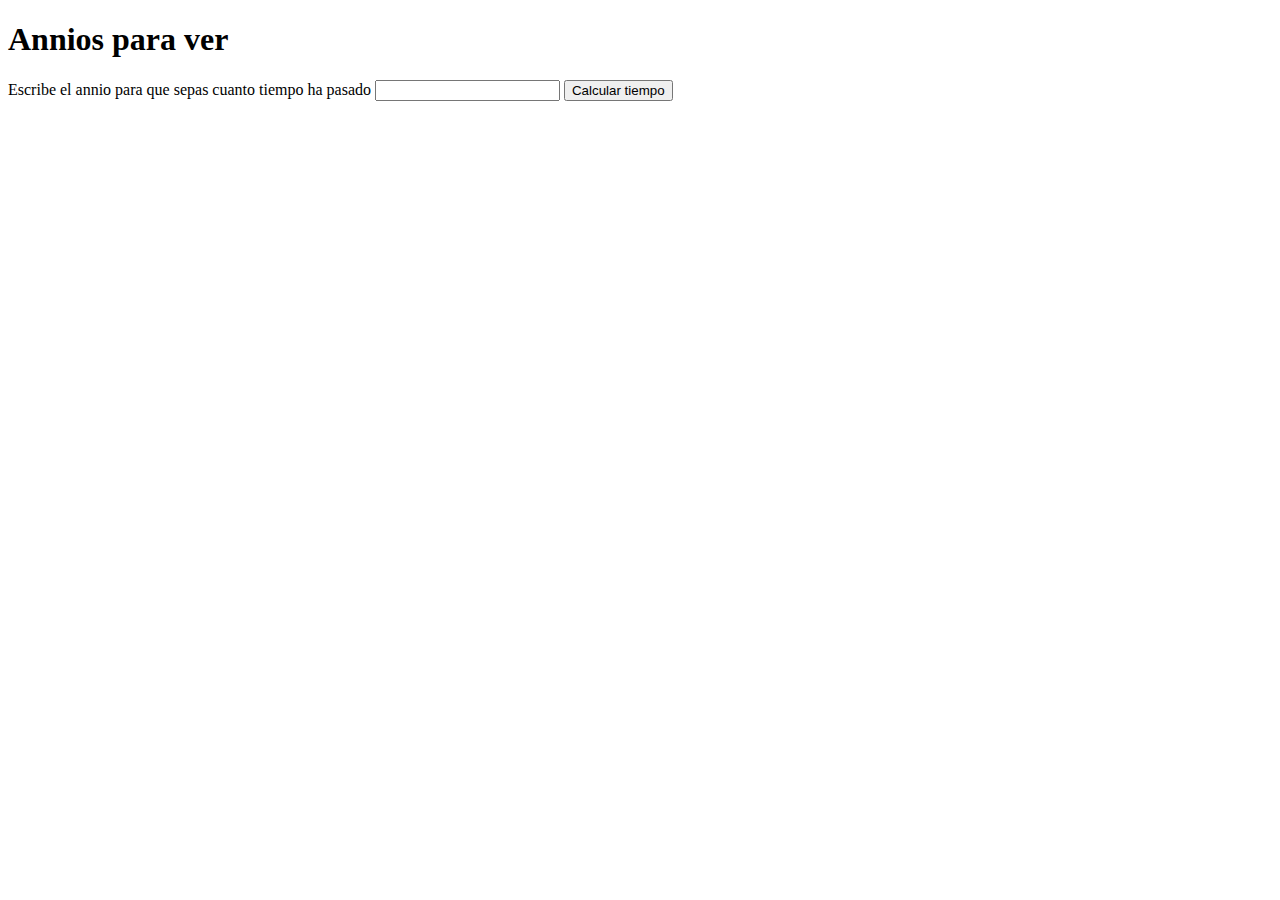
<file: RetosHospital/index.html>
<!DOCTYPE html>
<html lang="en">
<head>
    <meta charset="UTF-8">
    <meta http-equiv="X-UA-Compatible" content="IE=edge">
    <meta name="viewport" content="width=device-width, initial-scale=1.0">
    <title>Retos</title>
</head>
<body>
    <h1>Annios para ver</h1>
    <section>
        <form action="">
            <label for="edadUsuario">Escribe el annio para que sepas cuanto tiempo ha pasado</label>
            <input type="text" id="edadUsuario">
            <button type="button" onclick="tiempoUsuario()">Calcular tiempo</button>
        </form>
        <p id="UsuarioRespuesta"></p>
    </section>

    <script src="app.js"></script>
</body>
</html>
</file>
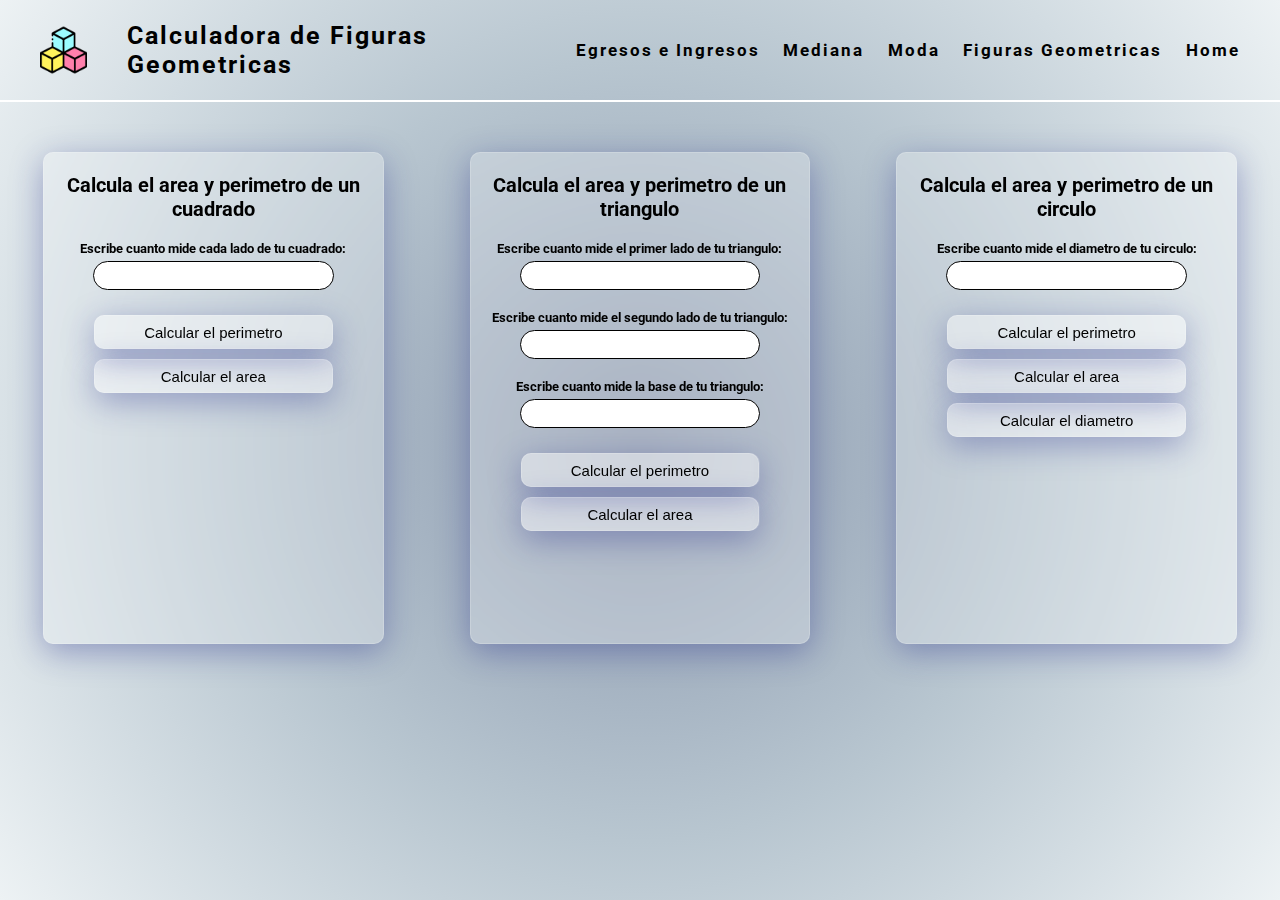
<file: figuras.html>
<!DOCTYPE html>
<html lang="en">
<head>
    <meta charset="UTF-8">
    <meta http-equiv="X-UA-Compatible" content="IE=edge">
    <meta name="viewport" content="width=device-width, initial-scale=1.0">
    <title>Figuras Geometricas</title>
    <link rel="stylesheet" href="style.css">
    <link rel="preconnect" href="https://fonts.googleapis.com">
    <link rel="preconnect" href="https://fonts.gstatic.com" crossorigin>
    <link href="https://fonts.googleapis.com/css2?family=Roboto:wght@300;400;500&display=swap" rel="stylesheet">
</head>
<body>  
    <header class="header-principal">
        <div class="tittle-header">
            <figure>
                <img src="cubitos.png" alt="">
            </figure>
            <h1>Calculadora de Figuras Geometricas</h1>
        </div>
        <nav class="nav-header">
            <ul>
                <li><a href="../Egresos e ingresos/gastos.html">Egresos e Ingresos</a></li>
                <li><a href="../Mediana/mediana.html">Mediana</a></li>
                <li><a href="../moda/moda.html">Moda</a></li>
                <li><a href="./Descuentos/descuentos.html">Figuras Geometricas</a></li>
                <li><a href="../index.html">Home</a></li>
            </ul>
        </nav>

    </header>

    <main class="main-container">
        <section class="section-form form-cuadrado">
            <h2>Calcula el area y perimetro de un cuadrado</h2>
            <form action="">
                <label for="inputCuadrado">Escribe cuanto mide cada lado de tu cuadrado:</label>
                <input id="inputCuadrado" type="number" >
                <button type="button" onclick="calcularPerimetroCuadrado()">Calcular el perimetro</button>
                <button type="button" onclick="calcularAreaCuadrado()">Calcular el area</button>
            </form>
            <p id="resultadoUsuarioPerimetroCuadrado"></p>
            <p id="resultadoUsuarioAreaCuadrado"></p>
        </section>
    
        <section class="section-form form-triangulo">
            <h2>Calcula el area y perimetro de un triangulo</h2>
            <form action="">
                <label for="inputTriangulo1">Escribe cuanto mide el primer lado de tu triangulo:</label>
                <input id="inputTriangulo1" type="number" >
    
                <label for="inputTriangulo2">Escribe cuanto mide el segundo lado de tu triangulo:</label>
                <input id="inputTriangulo2" type="number" >
    
                <label for="inputTriangulo3">Escribe cuanto mide la base de tu triangulo:</label>
                <input id="inputTriangulo3" type="number" >
                
                <button type="button" onclick="calcularPerimetroTraingulo()">Calcular el perimetro</button>
                <button type="button" onclick="calcularAreaTriangulo()">Calcular el area</button>
            </form>
            <p id="resultadoPerimetroTriangulo"></p>
            <p id="resultadoAreaTriangulo"></p>

        </section>
    
        <section class="section-form form-circulo">
            <h2>Calcula el area y perimetro de un circulo</h2>
            <form action="">
                <label for="inputCirculo">Escribe cuanto mide el diametro de tu circulo:</label>
                <input id="inputCirculo" type="number" >
                <button type="button" onclick="calcularPerimetroCirculo()">Calcular el perimetro</button>
                <button type="button" onclick="calcularAreaCirculo()">Calcular el area</button>
                <button type="button" onclick="calcularCircunferenciaCirculo()">Calcular el diametro</button>
            </form>
            <p id="resultadoUsuarioCirculoPerimetro"></p>
            <p id="resultadoUsuarioCirculoArea"></p>
            <p id="resultadoUsuarioCirculoDiametro"></p>

        </section>
    </main>
 
    
    <script src="figuras.js"></script>
</body>
</html>
</file>
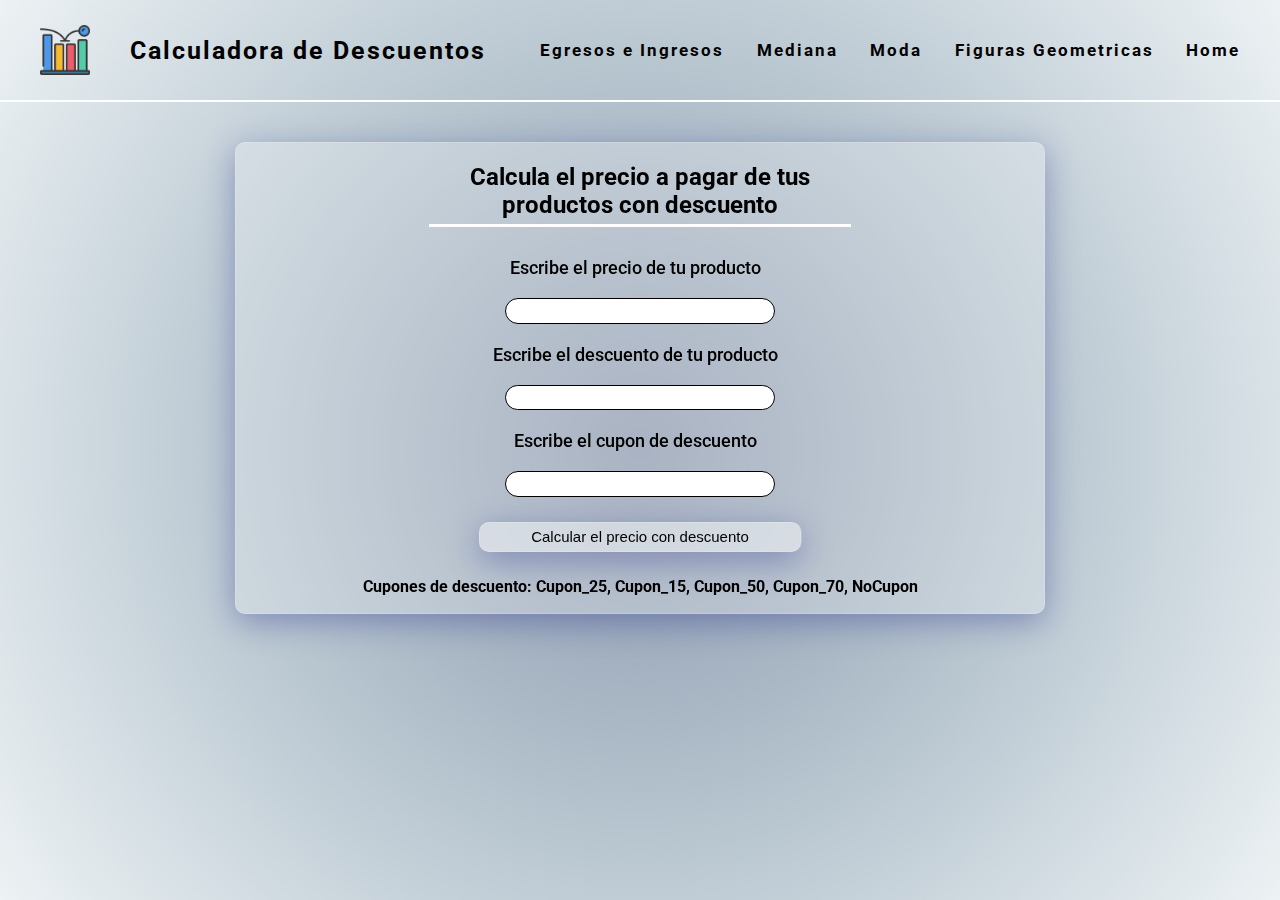
<file: Descuentos/descuentos.html>
<!DOCTYPE html>
<html lang="en">
<head>
    <meta charset="UTF-8">
    <meta http-equiv="X-UA-Compatible" content="IE=edge">
    <meta name="viewport" content="width=device-width, initial-scale=1.0">
    <title>Descuentos</title>
    <!-- CSS -->
    <link rel="stylesheet" href="style.css">
    <!-- Google Fonts  -->
    <link rel="preconnect" href="https://fonts.googleapis.com">
    <link rel="preconnect" href="https://fonts.gstatic.com" crossorigin>
    <link href="https://fonts.googleapis.com/css2?family=Roboto:wght@300;400;500&display=swap" rel="stylesheet">
    <link rel="icon" href="img/FondoIcon.png">
    <link rel="icon" href="img/porcentaje (2).png">
</head>
<body>
    <header class="header-principal">
        <div class="tittle-header">
            <figure>
                <img src="img/Icon.png" alt="">
            </figure>
            <h1>Calculadora de Descuentos</h1>
        </div>
        <nav class="nav-header">
            <ul>
                <li><a href="../Egresos e ingresos/gastos.html">Egresos e Ingresos</a></li>
                <li><a href="../Mediana/mediana.html">Mediana</a></li>
                <li><a href="../moda/moda.html">Moda</a></li>
                <li><a href="../figuras.html">Figuras Geometricas</a></li>
                <li><a href="../index.html">Home</a></li>
            </ul>
        </nav>

    </header>



    <section class="section-principal">
        <h2>Calcula el precio a pagar de tus productos con descuento</h2>
        <form action="">
            <label for="inputPrice">Escribe el precio de tu producto</label>
            <input type="number" id="inputPrice">

            <label for="inputDescuento">Escribe el descuento de tu producto</label>
            <input type="number" id="inputDescuento">

            <label for="CuponDescuento">Escribe el cupon de descuento</label>
            <input type="text" id="CuponDescuento">

            <button type="button" onclick="ClickButtonPrice()">Calcular el precio con descuento</button>
            
        </form>
        <p id="cupones">Cupones de descuento: Cupon_25, Cupon_15, Cupon_50, Cupon_70, NoCupon</p>
    </section>
    <div class="div-resultado">
        <p id="ResultPrice"></p>
    </div>
    





    <script src="descuentos.js"></script>
</body>
</html>
</file>
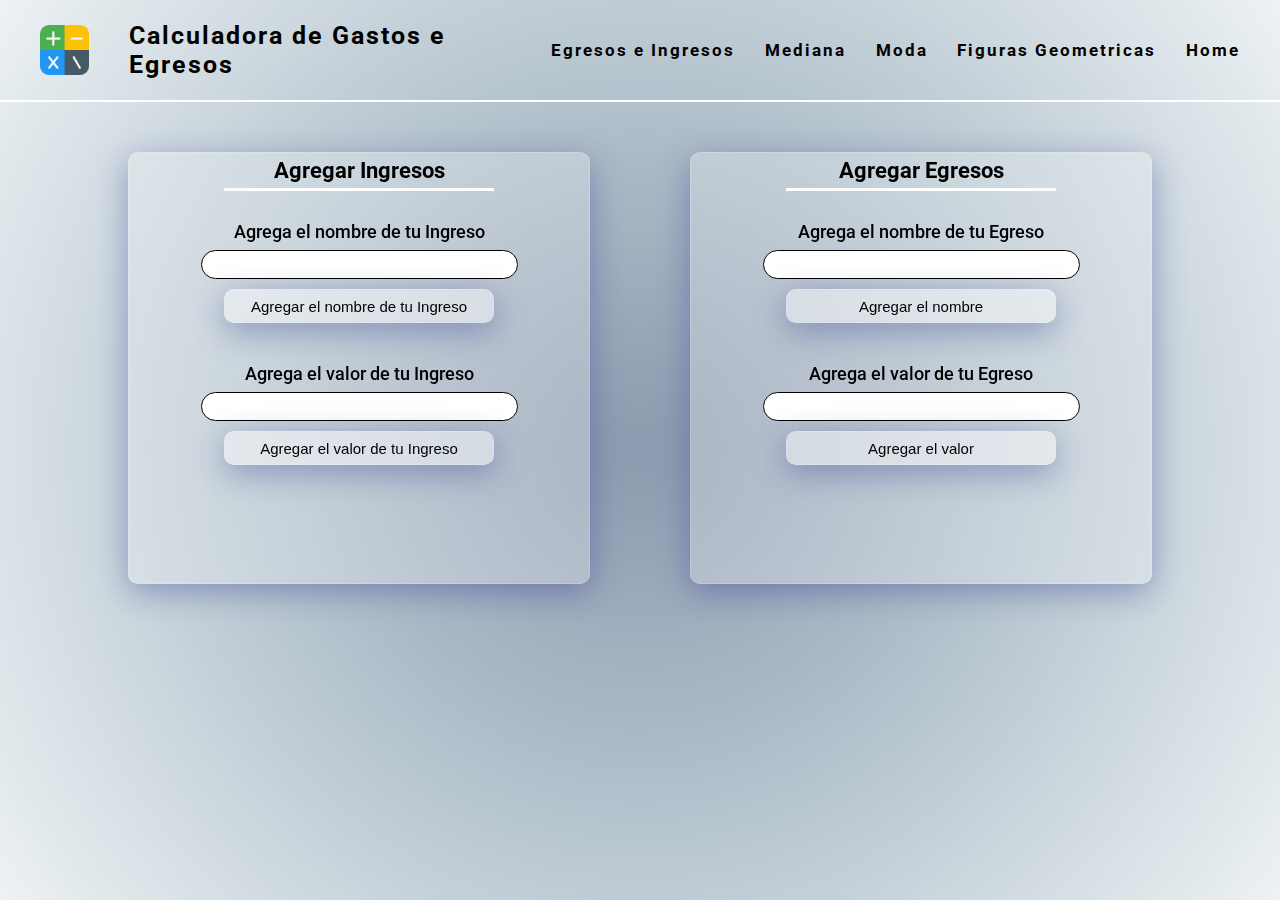
<file: Egresos e ingresos/gastos.html>
<!DOCTYPE html>
<html lang="en">
<head>
    <meta charset="UTF-8">
    <meta http-equiv="X-UA-Compatible" content="IE=edge">
    <meta name="viewport" content="width=device-width, initial-scale=1.0">
    <title>Calculadora de Gastos y Egresos</title>
    <!-- CSS -->
    <link rel="stylesheet" href="style.css">
    <!-- Google Fonts  -->
    <link rel="preconnect" href="https://fonts.googleapis.com">
    <link rel="preconnect" href="https://fonts.gstatic.com" crossorigin>
    <link href="https://fonts.googleapis.com/css2?family=Roboto:wght@300;400;500&display=swap" rel="stylesheet">
    <link rel="icon" href="img/FondoIcon.png">
</head>
<body>

    <header class="header-principal">
        <div class="tittle-header">
            <figure>
                <img src="img/calculator.png" alt="">
            </figure>
            <h1>Calculadora de Gastos e Egresos</h1>
        </div>
        <nav class="nav-header">
            <ul>
                <li><a href="../Descuentos/descuentos.html">Egresos e Ingresos</a></li>
                <li><a href="../Mediana/mediana.html">Mediana</a></li>
                <li><a href="../moda/moda.html">Moda</a></li>
                <li><a href="../figuras.html">Figuras Geometricas</a></li>
                <li><a href="../index.html">Home</a></li>
            </ul>
        </nav>

    </header>


    <section class="section-principal">
        <div class="div-ingresos-section section-container">
            <h2>Agregar Ingresos</h2>
            <form action="">
                <label for="agregarNombreIngreso">Agrega el nombre de tu Ingreso</label>
                <input type="text" id="agregarNombreIngreso">
                
                <button type="button" onclick="agregarNombreIngresoClick()">Agregar el nombre de tu Ingreso</button>
            </form>
    
            <form action="">
                <label for="agregarValorIngreso">Agrega el valor de tu Ingreso</label>
                <input type="text" id="agregarValorIngreso">
    
                <button type="button" onclick="agregarIngresosUsuarioClick()">Agregar el valor de tu Ingreso</button>
            </form>
            
            <div class="section-ingresos">
                <p id="ingresosUsuario"></p>
                <p id="valorIngreso"></p>
            </div>
            <p id="IngresosTotales"></p>
        </div>

        <div class="div-egresos-section section-container" >
            <h2>Agregar Egresos</h2>
            <form action="">
                <label for="agregarEgresoNombre">Agrega el nombre de tu Egreso</label>
                <input type="text" id="agregarEgresoNombre">

                <button type="button" onclick="agregarNombreEgresosUsuarioClick()">Agregar el nombre</button>
            </form>

            <form action="">
                <label for="agregarEgresoValor">Agrega el valor de tu Egreso</label>
                <input type="text" id="agregarEgresoValor">

                <button type="button" onclick="agregarEgresosUsuarioValorClick()"> Agregar el valor</button>
            </form>

            <div class="section-egresos">
                <p id="agregarEgresos"></p>
                <p id="agregarEgresosValor"></p>
            </div>
            <p id="egresosTotales"></p>
        </div>
    </section>

    <section>
        <div class="section-plataRestante">
            <p id="PlataRestante"></p>
        </div>
    </section>

    <script src="gastos.js"></script>
</body>
</html>
</file>
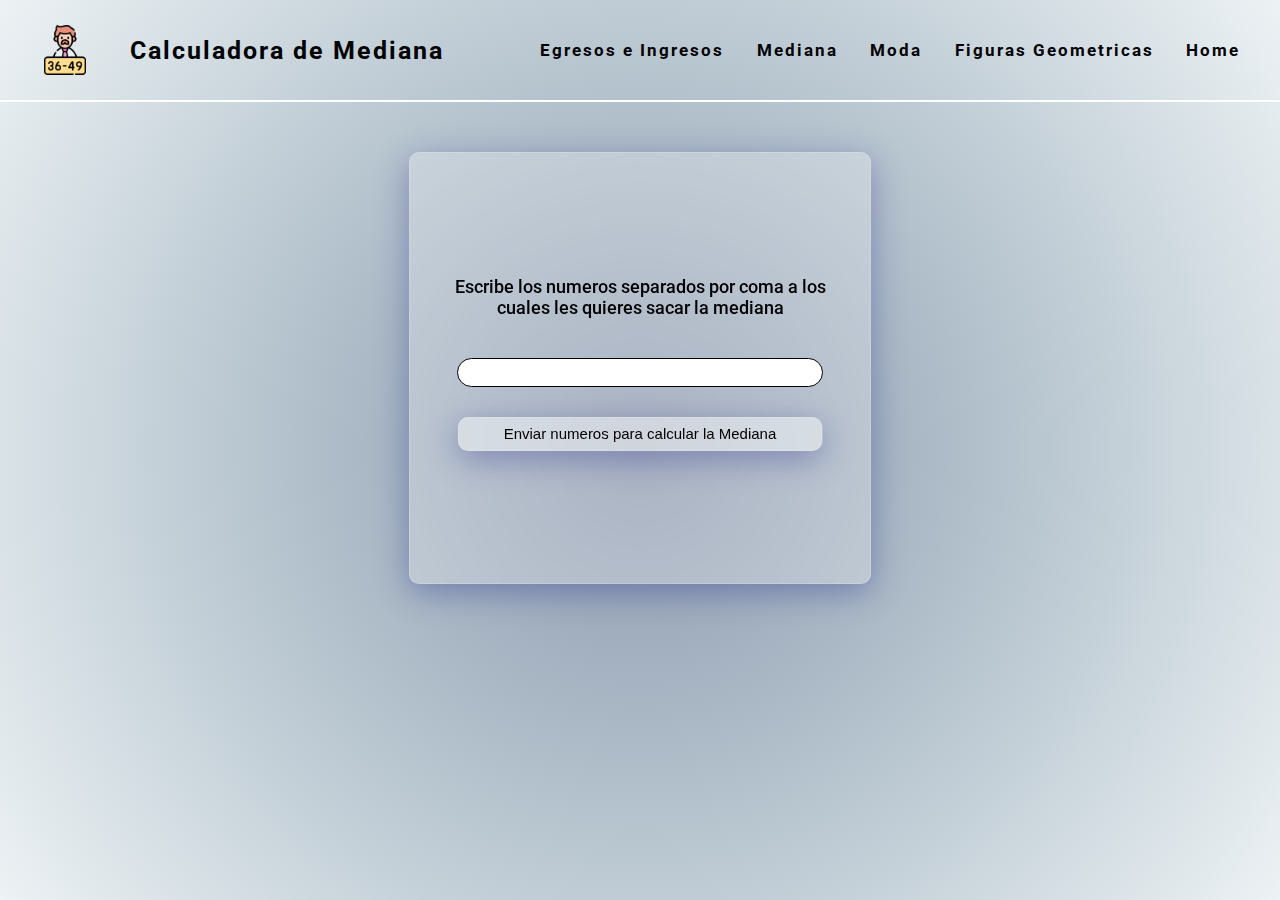
<file: Mediana/mediana.html>
<!DOCTYPE html>
<html lang="en">
<head>
    <meta charset="UTF-8">
    <meta http-equiv="X-UA-Compatible" content="IE=edge">
    <meta name="viewport" content="width=device-width, initial-scale=1.0">
    <title>Mediana</title>
    <!-- CSS -->
    <link rel="stylesheet" href="style.css">
     <!-- Google Fonts  -->
     <link rel="preconnect" href="https://fonts.googleapis.com">
     <link rel="preconnect" href="https://fonts.gstatic.com" crossorigin>
     <link href="https://fonts.googleapis.com/css2?family=Roboto:wght@300;400;500&display=swap" rel="stylesheet">
</head>
<body>
    <header class="header-principal">
        <div class="tittle-header">
            <figure>
                <img src="img/mediana-edad.png" alt="">
            </figure>
            <h1>Calculadora de Mediana</h1>
        </div>
        <nav class="nav-header">
            <ul>
                <li><a href="../Egresos e ingresos/gastos.html">Egresos e Ingresos</a></li>
                <li><a href="../Descuentos/descuentos.html">Mediana</a></li>
                <li><a href="../moda/moda.html">Moda</a></li>
                <li><a href="../figuras.html">Figuras Geometricas</a></li>
                <li><a href="../index.html">Home</a></li>
            </ul>
        </nav>

    </header>

    <section class="section-container">
        <form action="">
            <label for="EnviarNumerosMediana">Escribe los numeros separados por coma a los cuales les quieres sacar la mediana</label>
            <input type="text" id="EnviarNumerosMediana">
            <button type="button" onclick="EnviarDatosMediana()">Enviar numeros para calcular la Mediana</button>
        </form>
    </section>
    <div class="div-resultado-usuario">
        <p id="ResultadoUsuarioMediana"></p>
    </div>
    <script src="mediana.js"></script>
</body>
</html>
</file>
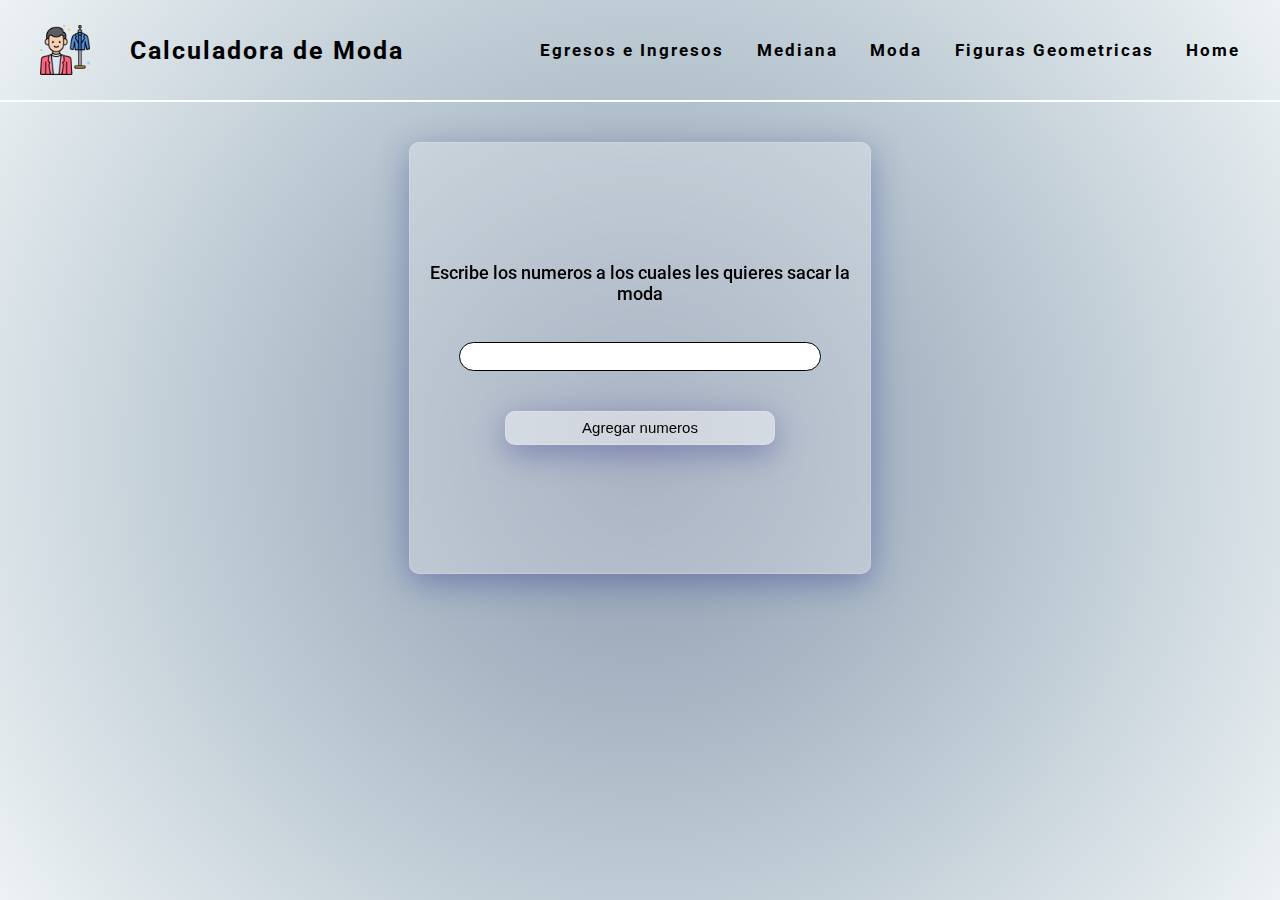
<file: moda/moda.html>
<!DOCTYPE html>
<html lang="en">
<head>
    <meta charset="UTF-8">
    <meta http-equiv="X-UA-Compatible" content="IE=edge">
    <meta name="viewport" content="width=device-width, initial-scale=1.0">
    <title>Moda</title>
     <!-- CSS -->
     <link rel="stylesheet" href="style.css">
     <!-- Google Fonts  -->
     <link rel="preconnect" href="https://fonts.googleapis.com">
     <link rel="preconnect" href="https://fonts.gstatic.com" crossorigin>
     <link href="https://fonts.googleapis.com/css2?family=Roboto:wght@300;400;500&display=swap" rel="stylesheet">
     <link rel="icon" href="img/FondoIcon.png">
</head>
<body>

    <header class="header-principal">
        <div class="tittle-header">
            <figure>
                <img src="img/disenador-de-moda.png" alt="">
            </figure>
            <h1>Calculadora de Moda</h1>
        </div>
        <nav class="nav-header">
            <ul>
                <li><a href="../Egresos e ingresos/gastos.html">Egresos e Ingresos</a></li>
                <li><a href="../Mediana/mediana.html">Mediana</a></li>
                <li><a href="../Descuentos/descuentos.html">Moda</a></li>
                <li><a href="../figuras.html">Figuras Geometricas</a></li>
                <li><a href="../index.html">Home</a></li>
            </ul>
        </nav>

    </header>


    <section class="section-principal">
        <form action="">
            <label for="datosUsuarioModa">Escribe los numeros a los cuales les quieres sacar la moda</label>
            <input type="text" id="datosUsuarioModa">

            <button type="button" onclick="ClickUsuario()">Agregar numeros</button>
        </section>
    </form>
    <div class="section-Usuario">
        <p id="TextoFinalUsuarioModa"></p>
    </div>


    <script src="moda.js"></script>
</body>
</html>
</file>
<file: style.css>
*{
    padding: 0;
    margin: 0;
}
html{
    font-size: 62.5%;
    box-sizing: border-box;
    font-family: 'Roboto', sans-serif;
    background-image: radial-gradient(circle, #8d99ae, #a1afbf, #b8c6d0, #d2dce2, #edf2f4);
    background-repeat: no-repeat;
    height: 100%;
}
.header-principal{
    width: 100%;
    display: flex;
    justify-content: space-between;
    padding-top: 20px;
    align-items: center;
    height: 60px;
    padding-bottom: 20px;
    border-bottom: 2px solid white;
}
.tittle-header figure{
    width: 50px;
    height: 50px;
    margin-right: 40px;
}
.tittle-header figure img{
    width: 100%;
    height: 100%;
}
.tittle-header{
    display: flex;
    align-items: center;
    margin-left: 40px;
}
.tittle-header h1{
    font-size: 2.5rem;
    letter-spacing: 2px;
}
.nav-header{
    width: 700px;
    margin-right: 40px;
}
.nav-header ul{
    display: flex;
    justify-content: space-between;
    list-style: none;
}
.nav-header ul li a{
    text-decoration: none;
    font-size: 1.7rem;
    color: black;
    font-weight: bold;
    letter-spacing: 2px;
}
.nav-header ul li a:hover{
    cursor: pointer;
    color: #ef233c;
}



.main-container{
    width: 100%;
    margin: 10px auto;
    height: 500px;
    display: grid;
    grid-template-columns: 1fr 1fr 1fr;
    justify-content: center;
}
.section-form{
    width: 70%;
    height: 450px;
    margin: 0 auto;
    margin-top: 40px;
    margin-bottom: 20px;
    padding: 20px;
    text-align: center;
    background: rgba( 255, 255, 255, 0.25 );
    box-shadow: 0 8px 32px 0 rgba( 31, 38, 135, 0.37 );
    backdrop-filter: blur( 4px );
    -webkit-backdrop-filter: blur( 4px );
    border-radius: 10px;
    border: 1px solid rgba( 255, 255, 255, 0.18 );
    position: relative;
}
.section-form h2{
    font-size: 2rem;
    text-align: center;
    margin-bottom: 20px;
}
.section-form form{
    display: flex;
    flex-direction: column;
}
.section-form form label{
    font-size: 1.3rem;
    font-weight: bold;
    margin-bottom: 5px;
}
.section-form form input{
    width: 80%;
    margin: 0 auto;
    border: none;
    height: 27px;
    border-radius: 20px;
    border: 1px solid black;
    margin-bottom: 20px;

}
.section-form form button{
    width: 80%;
    margin: 5px auto;
    height: 34px;
    border-radius: 20px;
    border: none;
    font-size: 1.5rem;
    background: rgba( 255, 255, 255, 0.25 );
    box-shadow: 0 8px 32px 0 rgba( 31, 38, 135, 0.37 );
    backdrop-filter: blur( 4px );
    -webkit-backdrop-filter: blur( 4px );
    border-radius: 10px;
    border: 1px solid rgba( 255, 255, 255, 0.18 );
}
.section-form p{
    font-size: 2rem;
    font-weight: bold;
    margin-top: 10px;
}
</file>
<file: Descuentos/style.css>
*{
    padding: 0;
    margin: 0;
}
html{
    font-size: 62.5%;
    box-sizing: border-box;
    font-family: 'Roboto', sans-serif;
    background-image: radial-gradient(circle, #8d99ae, #a1afbf, #b8c6d0, #d2dce2, #edf2f4);
    background-repeat: no-repeat;
    height: 100%;
}
.header-principal{
    width: 100%;
    display: flex;
    justify-content: space-between;
    padding-top: 20px;
    align-items: center;
    height: 60px;
    padding-bottom: 20px;
    border-bottom: 2px solid white;
}
.tittle-header figure{
    width: 50px;
    height: 50px;
    margin-right: 40px;
}
.tittle-header figure img{
    width: 100%;
    height: 100%;
}
.tittle-header{
    display: flex;
    align-items: center;
    margin-left: 40px;
}
.tittle-header h1{
    font-size: 2.5rem;
    letter-spacing: 2px;
}
.nav-header{
    width: 700px;
    margin-right: 40px;
}
.nav-header ul{
    display: flex;
    justify-content: space-between;
    list-style: none;
}
.nav-header ul li a{
    text-decoration: none;
    font-size: 1.7rem;
    color: black;
    font-weight: bold;
    letter-spacing: 2px;
}
.nav-header ul li a:hover{
    cursor: pointer;
    color: #ef233c;
}
.section-principal{
    width: 60%;
    height: 430px;
    margin: 0 auto;
    margin-top: 40px;
    margin-bottom: 20px;
    padding: 20px;
    text-align: center;
    background: rgba( 255, 255, 255, 0.25 );
    box-shadow: 0 8px 32px 0 rgba( 31, 38, 135, 0.37 );
    backdrop-filter: blur( 4px );
    -webkit-backdrop-filter: blur( 4px );
    border-radius: 10px;
    border: 1px solid rgba( 255, 255, 255, 0.18 );
    position: relative;
}
.section-principal h2{
    font-size: 2.4rem;
    border-bottom: 3px solid white;
    padding-bottom: 5px;
    width: 55%;
    margin: 0 auto;
}
.section-principal form{
    width: 70%;
    height: 300px;
    margin: 20px auto;
    margin-top: 30px;
    display: flex;
    justify-items: center;
    align-items: center;
    flex-direction: column;
}
.section-principal form label{
    font-size: 1.8rem;
    margin-bottom: 20px;
    font-weight: 500;
    margin-right: 10px;
}
.section-principal form input{
    width: 50%;
    margin: 0 auto;
    border: none;
    height: 27px;
    border-radius: 20px;
    border: 1px solid black;
    margin-bottom: 20px;

}
.section-principal form button{
    width: 60%;
    margin: 5px auto;
    height: 34px;
    border-radius: 20px;
    border: none;
    font-size: 1.5rem;
    background: rgba( 255, 255, 255, 0.25 );
    box-shadow: 0 8px 32px 0 rgba( 31, 38, 135, 0.37 );
    backdrop-filter: blur( 4px );
    -webkit-backdrop-filter: blur( 4px );
    border-radius: 10px;
    border: 1px solid rgba( 255, 255, 255, 0.18 );
}
.section-principal form button:hover{
    cursor: pointer;
    color: #ef233c;
}
.div-resultado{
    width: 40%;
    height: 50px;
    margin: 0 auto;
    margin-bottom: 10px;
    display: flex;
    justify-content: center;
    text-align: center;
}
.div-resultado p{
    font-size: 2rem;
    font-weight: bold;
}
#cupones{
    font-size: 1.6rem;
    font-weight: bold;
}
</file>
<file: Egresos e ingresos/style.css>
*{
    padding: 0;
    margin: 0;
}
html{
    font-size: 62.5%;
    box-sizing: border-box;
    font-family: 'Roboto', sans-serif;
    background-image: radial-gradient(circle, #8d99ae, #a1afbf, #b8c6d0, #d2dce2, #edf2f4);
    background-repeat: no-repeat;
    height: 100%;
}
.header-principal{
    width: 100%;
    display: flex;
    justify-content: space-between;
    padding-top: 20px;
    align-items: center;
    height: 60px;
    padding-bottom: 20px;
    border-bottom: 2px solid white;
}
.tittle-header figure{
    width: 50px;
    height: 50px;
    margin-right: 40px;
}
.tittle-header figure img{
    width: 100%;
    height: 100%;
}
.tittle-header{
    display: flex;
    align-items: center;
    margin-left: 40px;
}
.tittle-header h1{
    font-size: 2.5rem;
    letter-spacing: 2px;
}
.nav-header{
    width: 700px;
    margin-right: 40px;
}
.nav-header ul{
    display: flex;
    justify-content: space-between;
    list-style: none;
}
.nav-header ul li a{
    text-decoration: none;
    font-size: 1.7rem;
    color: black;
    font-weight: bold;
    letter-spacing: 2px;
}
.nav-header ul li a:hover{
    cursor: pointer;
    color: #ef233c;
}
.section-principal{
    width: 80%;
    display: flex;
    justify-content: space-between;
    margin: 50px auto;
}
.section-container{
    height: 420px;
    background: rgba( 255, 255, 255, 0.25 );
    box-shadow: 0 8px 32px 0 rgba( 31, 38, 135, 0.37 );
    backdrop-filter: blur( 4px );
    -webkit-backdrop-filter: blur( 4px );
    border-radius: 10px;
    border: 1px solid rgba( 255, 255, 255, 0.18 );
    width: 450px;
    padding: 5px;
    display: flex;
    flex-direction: column;
    text-align: center;
}
.section-container form{
    display: flex;
    flex-direction: column;
    margin-top: 30px;
}
.section-container form label{
    font-size: 1.8rem;
    margin-bottom: 8px;
    font-weight: 500;
}
.section-container form input{
    width: 70%;
    margin: 0 auto;
    border: none;
    height: 27px;
    border-radius: 20px;
    border: 1px solid black;
}
.section-container form button{
    width: 60%;
    margin: 10px auto;
    height: 34px;
    border-radius: 20px;
    border: none;
    font-size: 1.5rem;
    background: rgba( 255, 255, 255, 0.25 );
    box-shadow: 0 8px 32px 0 rgba( 31, 38, 135, 0.37 );
    backdrop-filter: blur( 4px );
    -webkit-backdrop-filter: blur( 4px );
    border-radius: 10px;
    border: 1px solid rgba( 255, 255, 255, 0.18 );
}
.section-container form button:hover{
    cursor: pointer;
    color: #ef233c;
}
.section-container h2{
    font-size: 2.2rem;
    border-bottom: 3px solid white;
    padding-bottom: 5px;
    width: 60%;
    margin: 0 auto;
}
.section-ingresos{
    width: 85%;
    height: 55px;
    margin: 0px auto;
    margin-top: 10px;
    margin-bottom: 10px;
}
.section-ingresos p, .section-egresos p{
    font-size: 1.7rem;
    margin-bottom: 3px;
}
#IngresosTotales, #egresosTotales{
    font-size: 2rem;
}
.section-egresos{
    width: 100%;
    height: 55px;
    margin: 0 auto;
    margin-top: 10px;
    margin-bottom: 6px;
}
.section-plataRestante{
    width: 400px;
    height: 50px;
    margin: 0 auto;
    display: flex;
    justify-content: center;
}
.section-plataRestante p{
    font-size: 2rem;
    font-weight: bold;
    
}
</file>
<file: Mediana/style.css>
*{
    padding: 0;
    margin: 0;
}
html{
    font-size: 62.5%;
    box-sizing: border-box;
    font-family: 'Roboto', sans-serif;
    background-image: radial-gradient(circle, #8d99ae, #a1afbf, #b8c6d0, #d2dce2, #edf2f4);
    background-repeat: no-repeat;
    height: 100%;
}
.header-principal{
    width: 100%;
    display: flex;
    justify-content: space-between;
    padding-top: 20px;
    align-items: center;
    height: 60px;
    padding-bottom: 20px;
    border-bottom: 2px solid white;
}
.tittle-header figure{
    width: 50px;
    height: 50px;
    margin-right: 40px;
}
.tittle-header figure img{
    width: 100%;
    height: 100%;
}
.tittle-header{
    display: flex;
    align-items: center;
    margin-left: 40px;
}
.tittle-header h1{
    font-size: 2.5rem;
    letter-spacing: 2px;
}
.nav-header{
    width: 700px;
    margin-right: 40px;
}
.nav-header ul{
    display: flex;
    justify-content: space-between;
    list-style: none;
}
.nav-header ul li a{
    text-decoration: none;
    font-size: 1.7rem;
    color: black;
    font-weight: bold;
    letter-spacing: 2px;
}
.nav-header ul li a:hover{
    cursor: pointer;
    color: #ef233c;
}

.section-container{
        height: 420px;
        background: rgba( 255, 255, 255, 0.25 );
        box-shadow: 0 8px 32px 0 rgba( 31, 38, 135, 0.37 );
        backdrop-filter: blur( 4px );
        -webkit-backdrop-filter: blur( 4px );
        border-radius: 10px;
        border: 1px solid rgba( 255, 255, 255, 0.18 );
        width: 450px;
        padding: 5px;
        margin: 50px auto;
        display: flex;
        justify-content: center;
        align-items: center;
}
.section-container form{
    display: flex;
    flex-direction: column;
    text-align: center;
    width: 90%;
    margin: 0 auto;
}
.section-container form label{
    font-size: 1.8rem;
    margin-bottom: 20px;
    font-weight: 500;
}
.section-container form input{
    width: 90%;
    margin: 20px auto;
    border: none;
    height: 27px;
    border-radius: 20px;
    border: 1px solid black;
}
.section-container form button{
    width: 90%;
    margin: 10px auto;
    height: 34px;
    border-radius: 20px;
    border: none;
    font-size: 1.5rem;
    background: rgba( 255, 255, 255, 0.25 );
    box-shadow: 0 8px 32px 0 rgba( 31, 38, 135, 0.37 );
    backdrop-filter: blur( 4px );
    -webkit-backdrop-filter: blur( 4px );
    border-radius: 10px;
    border: 1px solid rgba( 255, 255, 255, 0.18 );
}
.section-container form button:hover{
    cursor: pointer;
    color: #ef233c;
}
.div-resultado-usuario{
    width: 40%;
    height: 50px;
    margin: 0 auto;
    display: flex;
    justify-content: center;
    align-items: center;
}
#ResultadoUsuarioMediana{
    font-size: 2rem;
    font-weight: bold;
}
</file>
<file: moda/style.css>
*{
    padding: 0;
    margin: 0;
}
html{
    font-size: 62.5%;
    box-sizing: border-box;
    font-family: 'Roboto', sans-serif;
    background-image: radial-gradient(circle, #8d99ae, #a1afbf, #b8c6d0, #d2dce2, #edf2f4);
    background-repeat: no-repeat;
    height: 100%;
}
.header-principal{
    width: 100%;
    display: flex;
    justify-content: space-between;
    padding-top: 20px;
    align-items: center;
    height: 60px;
    padding-bottom: 20px;
    border-bottom: 2px solid white;
}
.tittle-header figure{
    width: 50px;
    height: 50px;
    margin-right: 40px;
}
.tittle-header figure img{
    width: 100%;
    height: 100%;
}
.tittle-header{
    display: flex;
    align-items: center;
    margin-left: 40px;
}
.tittle-header h1{
    font-size: 2.5rem;
    letter-spacing: 2px;
}
.nav-header{
    width: 700px;
    margin-right: 40px;
}
.nav-header ul{
    display: flex;
    justify-content: space-between;
    list-style: none;
}
.nav-header ul li a{
    text-decoration: none;
    font-size: 1.7rem;
    color: black;
    font-weight: bold;
    letter-spacing: 2px;
}
.nav-header ul li a:hover{
    cursor: pointer;
    color: #ef233c;
}
.section-principal{
    height: 420px;
    background: rgba( 255, 255, 255, 0.25 );
    box-shadow: 0 8px 32px 0 rgba( 31, 38, 135, 0.37 );
    backdrop-filter: blur( 4px );
    -webkit-backdrop-filter: blur( 4px );
    border-radius: 10px;
    border: 1px solid rgba( 255, 255, 255, 0.18 );
    width: 450px;
    padding: 5px;
    margin: 40px auto;
}
.section-principal form{
    display: flex;
    flex-direction: column;
    height: 100%;
    justify-content: center;
    text-align: center;
}
.section-principal form label{
    font-size: 1.8rem;
    margin-bottom: 8px;
    font-weight: 500;
}
.section-principal form input{
    width: 80%;
    margin: 30px auto;
    border: none;
    height: 27px;
    border-radius: 20px;
    border: 1px solid black;
}
.section-principal form button{
    width: 60%;
    margin: 10px auto;
    height: 34px;
    border-radius: 20px;
    border: none;
    font-size: 1.5rem;
    background: rgba( 255, 255, 255, 0.25 );
    box-shadow: 0 8px 32px 0 rgba( 31, 38, 135, 0.37 );
    backdrop-filter: blur( 4px );
    -webkit-backdrop-filter: blur( 4px );
    border-radius: 10px;
    border: 1px solid rgba( 255, 255, 255, 0.18 );
}
.section-principal form button:hover{
    cursor: pointer;
    color: #ef233c;
}
.section-Usuario{
    width: 40%;
    height: 50px;
    margin: 30px auto;
    display: flex;
    align-items: center;
    justify-content: center;
}
.section-Usuario p{
    font-size: 2rem;
    font-weight: bold;
}
</file>
